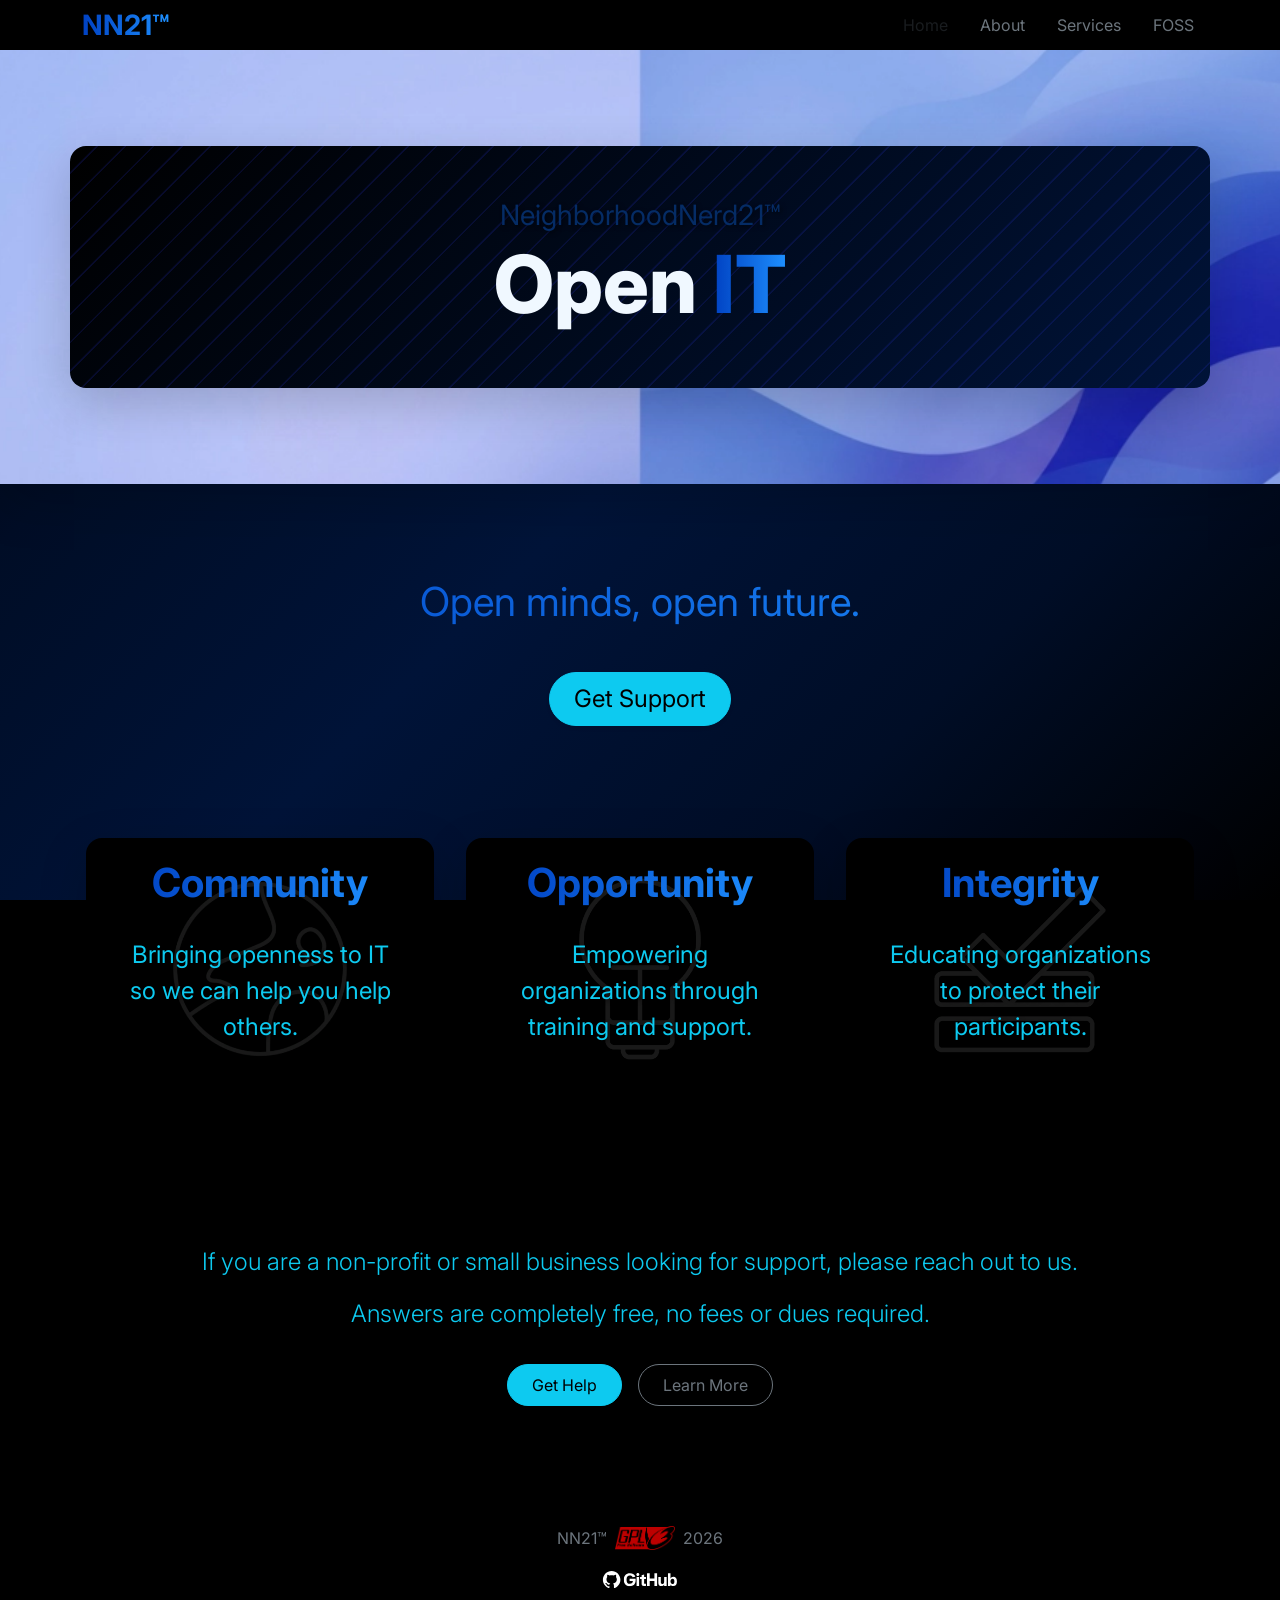
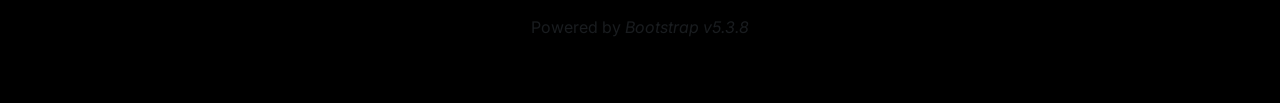
<file: index.html>
<!doctype html>
<html lang="en">
  <head>
    <meta charset="UTF-8" />
    <meta
      name="viewport"
      content="width=device-width, initial-scale=1.0, viewport-fit=cover" />
    <meta
      property="og:title"
      content="NeighborhoodNerd21" />
    <meta
      property="og:description"
      content="Your friendly neighborhood nerd resource." />
    <meta
      property="og:image"
      content="https://www.neighborhoodnerd21.com/og-img.jpg" />
    <meta
      property="og:url"
      content="https://www.neighborhoodnerd21.com" />
    <meta
      property="og:type"
      content="website" />
    <title>NeighborhoodNerd21</title>
    <link
      rel="icon"
      type="image/svg+xml"
      href="/favicon.svg" />
    <link
      href="https://cdn.jsdelivr.net/npm/bootstrap@5.3.8/dist/css/bootstrap.min.css"
      rel="stylesheet"
      integrity="sha384-sRIl4kxILFvY47J16cr9ZwB07vP4J8+LH7qKQnuqkuIAvNWLzeN8tE5YBujZqJLB"
      crossorigin="anonymous" />
    <link
      rel="preconnect"
      href="https://fonts.googleapis.com" />
    <link
      rel="preconnect"
      href="https://fonts.gstatic.com"
      crossorigin />
    <link
      href="https://fonts.googleapis.com/css2?family=Inter:ital,opsz,wght@0,14..32,100..900;1,14..32,100..900&family=Source+Code+Pro:ital,wght@0,200..900;1,200..900&family=VT323&display=swap"
      rel="stylesheet" />
    <link
      href="./styles.css"
      rel="stylesheet" />
  </head>

  <body>
    <!-- NAVIGATION BLOCK -->
    <header>
      <div class="container py-1">
        <div
          class="row row-cols-1 row-cols-md-2 d-flex flex-wrap justify-content-center justify-content-md-around align-items-center">
          <div
            class="col d-flex justify-content-center justify-content-md-start">
            <a
              href="/"
              class="d-flex align-items-center fs-3 gradient-text fw-bold text-decoration-none">
              NN21&trade;</a
            >
          </div>
          <div
            class="col d-flex justify-content-center justify-content-md-end px-0">
            <ul class="nav">
              <li class="nav-item">
                <a
                  href="#"
                  class="nav-link text-muted"
                  aria-current="page"
                  >Home</a
                >
              </li>
              <li class="nav-item">
                <a
                  href="./pages/about.html"
                  class="nav-link text-secondary"
                  >About</a
                >
              </li>
              <li class="nav-item">
                <a
                  href="./public/coming-soon.html"
                  class="nav-link text-secondary"
                  >Services</a
                >
              </li>
              <li class="nav-item">
                <a
                  href="./pages/opensource.html"
                  class="nav-link text-secondary"
                  >FOSS</a
                >
              </li>
            </ul>
          </div>
        </div>
      </div>
    </header>
    <section
      id="banner"
      class="py-4 py-md-5 px-3 shadow-lg">
      <div
        id="hero"
        class="container d-flex py-4 py-md-5 my-5 rounded-4 shadow-lg align-items-center justify-content-center">
        <div class="row row-cols-1">
          <p
            class="text-center mb-0 fs-3 text-primary-emphasis drop-shadow-text">
            NeighborhoodNerd21&trade;
          </p>
          <h1 class="text-center">
            Open <span class="gradient-text-noanimate">IT</span>
          </h1>
        </div>
      </div>
    </section>
    <main>
      <section
        id="tag"
        class="px-3 py-3 my-5">
        <p class="text-center fs-1 fs-md-1 gradient-text-noanimate py-4">
          Open minds, open future.
        </p>
        <p class="text-center fs-2">
          <a
            href="mailto:nn21@neighborhoodnerd21.com"
            class="btn btn-info rounded-pill px-4 py-2 fs-4 text-decoration-none shadow-sm mb-3"
            >Get Support</a
          >
        </p>
      </section>
      <section id="card-block">
        <!-- CARD BLOCK -->
        <div class="container justify-content-between pb-5">
          <div class="row row-cols-1 row-cols-lg-3 align-items-stretch">
            <div class="col p-3">
              <div class="card card-bounce shadow-lg rounded-4">
                <img
                  class="card-img-top img-fluid rounded-4"
                  src="./public/images/cards/card1.avif" />
                <div class="card-img-overlay d-flex align-items-center">
                  <div class="card-text text-center">
                    <a
                      href="./pages/opensource.html#community"
                      class="card-link stretched-link py-2 px-4 text-decoration-none gradient-text-noanimate fs-1 fw-bold"
                      >Community</a
                    >
                    <p
                      class="text-center px-3 py-4 fs-4 text-info drop-shadow-text">
                      Bringing openness to IT so we can help you help others.
                    </p>
                  </div>
                </div>
              </div>
            </div>
            <div class="col p-3">
              <div class="card card-bounce shadow-lg rounded-4">
                <img
                  class="card-img-top img-fluid rounded-4"
                  src="./public/images/cards/card2.avif" />
                <div class="card-img-overlay d-flex align-items-center">
                  <div class="card-text text-center">
                    <a
                      href="./pages/opensource.html#opportunity"
                      class="card-link stretched-link py-2 px-4 text-decoration-none gradient-text-noanimate fs-1 fw-bold"
                      >Opportunity</a
                    >
                    <p
                      class="text-center px-3 py-4 fs-4 text-info drop-shadow-text">
                      Empowering organizations through training and support.
                    </p>
                  </div>
                </div>
              </div>
            </div>
            <div class="col p-3">
              <div class="card card-bounce shadow-lg rounded-4">
                <img
                  class="card-img-top img-fluid rounded-4"
                  src="./public/images/cards/card3.avif" />
                <div class="card-img-overlay d-flex align-items-center">
                  <div class="card-text text-center">
                    <a
                      href="./pages/opensource.html#integrity"
                      class="card-link stretched-link py-2 px-4 text-decoration-none gradient-text-noanimate fs-1 fw-bold"
                      >Integrity</a
                    >
                    <p
                      class="text-center px-3 py-4 fs-4 text-info drop-shadow-text">
                      Educating organizations to protect their participants.
                    </p>
                  </div>
                </div>
              </div>
            </div>
          </div>
        </div>
      </section>

      <!-- MORE INFO -->
      <section class="py-3">
        <div class="container">
          <div class="p-5 text-center rounded-4 text-wrap">
            <div class="px-md-5 py-3">
              <p class="fs-4 fw-light text-info">
                If you are a non-profit or small business looking for support,
                please reach out to us.
              </p>
              <p class="fs-4 fw-light text-info">
                Answers are completely free, no fees or dues required.
              </p>
            </div>
            <div class="d-inline-flex gap-3">
              <a
                href="mailto:nn21@neighborhoodnerd21.com"
                class="d-inline-flex align-items-center btn btn-info btn-lg px-md-4 rounded-pill fs-6">
                Get Help
              </a>
              <a
                href="./pages/opensource.html"
                class="btn btn-outline-secondary btn-lg px-md-4 rounded-pill fs-6">
                Learn More
              </a>
            </div>
          </div>
        </div>
      </section>
    </main>
    <!-- FOOTER BLOCK -->
    <footer class="d-flex flex-column align-items-center px-4 py-5">
      <div class="px-4 py-2 d-flex gap-2">
        <span class="fs-6 text-secondary">NN21&trade;</span>
        <a
          href="https://creativecommons.org/licenses/by-sa/4.0/"
          class="d-inline-flex align-items-center text-decoration-none">
          <img
            src="./public/images/icons/gplv3-127x51.png"
            width="60"
            height="auto"
            alt="GPLv3" />
        </a>
        <span class="fs-6 text-secondary">2026</span>
      </div>
      <div class="source-link m-2">
        <a href="https://github.com/neighborhoodnerd21/www">
          <img
            src="./public/images/icons/GitHub_Lockup_White_Clearspace.svg"
            width="80"
            height="auto"
            alt="GitHub" />
        </a>
      </div>
      <div class="py-3">
        <p class="text-center mb-0 text-muted">
          Powered by <cite>Bootstrap v5.3.8</cite>
        </p>
      </div>
    </footer>
    <script
      src="https://cdn.jsdelivr.net/npm/bootstrap@5.3.8/dist/js/bootstrap.bundle.min.js"
      integrity="sha384-FKyoEForCGlyvwx9Hj09JcYn3nv7wiPVlz7YYwJrWVcXK/BmnVDxM+D2scQbITxI"
      crossorigin="anonymous"></script>
  </body>
</html>
</file>
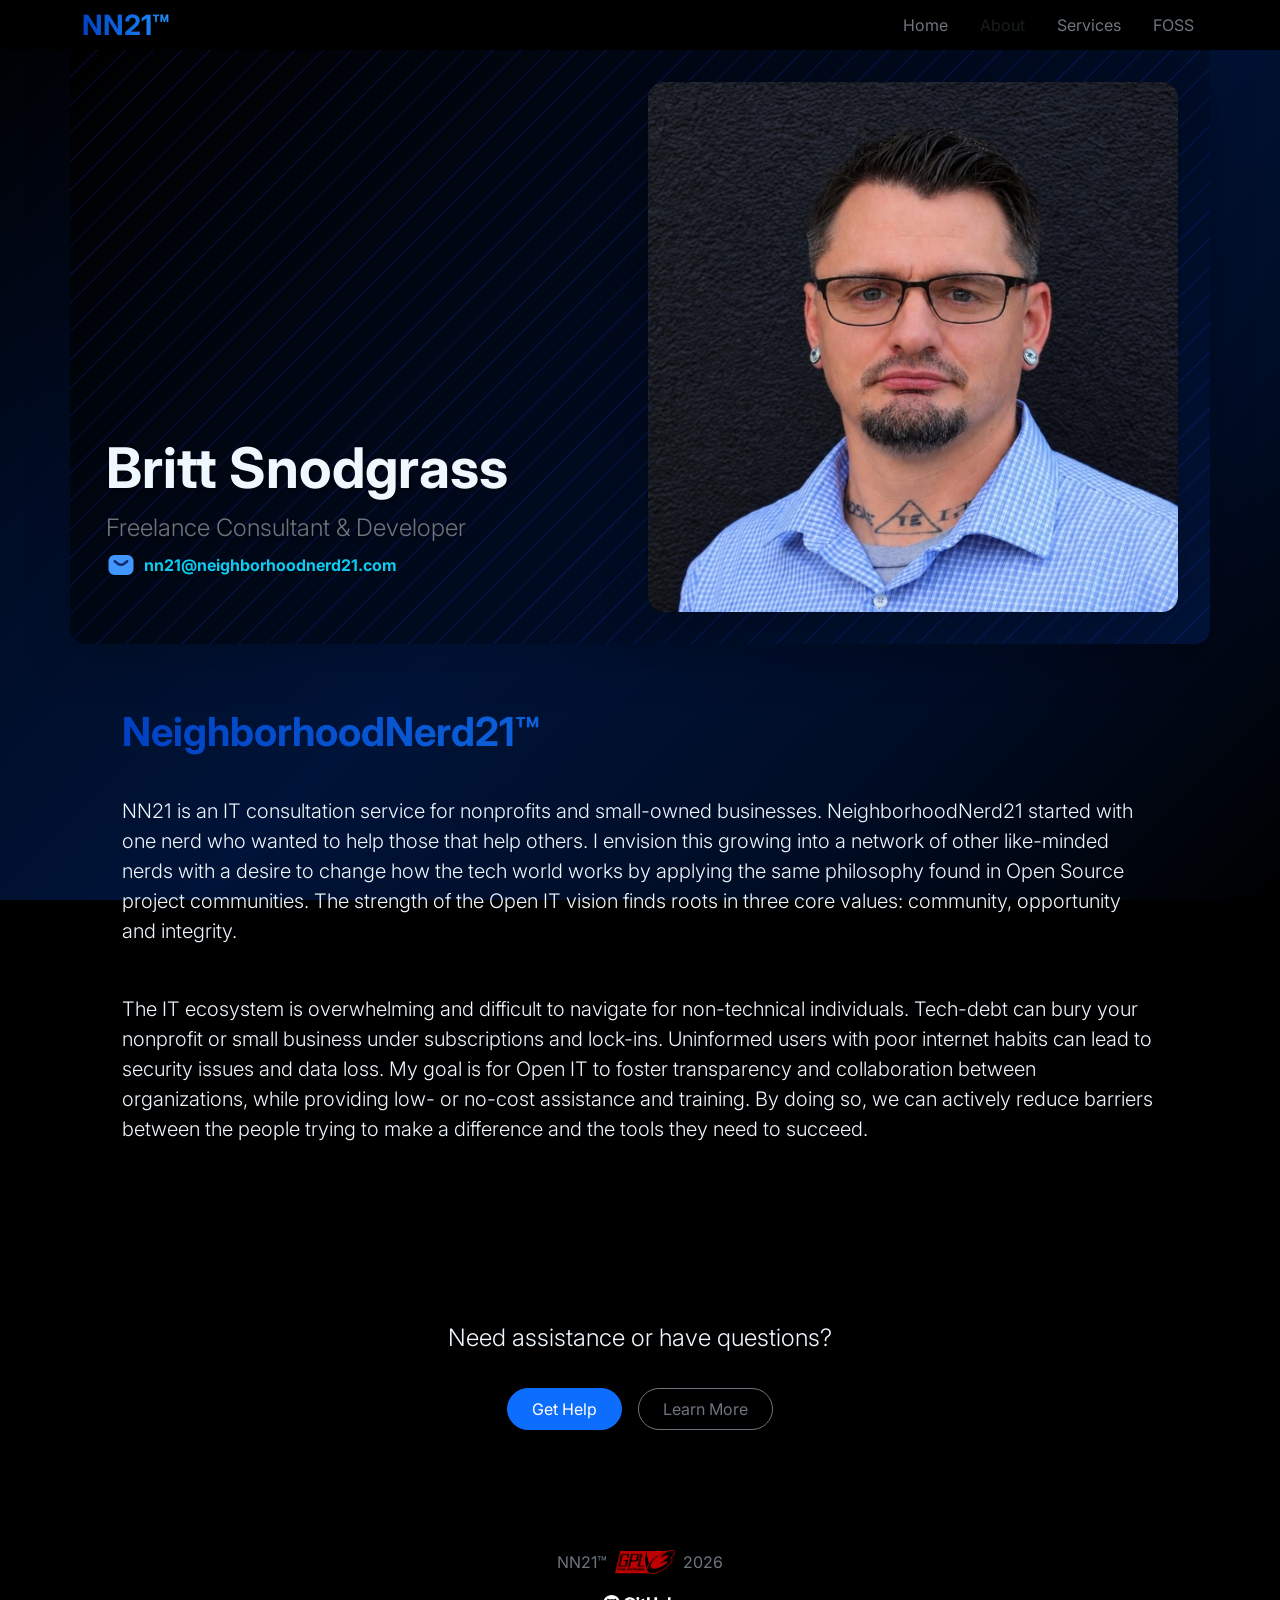
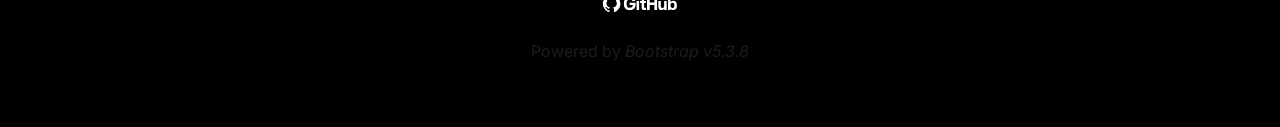
<file: pages/about.html>
<!doctype html>
<html lang="en">
  <head>
    <meta charset="utf-8" />
    <meta
      name="viewport"
      content="width=device-width, initial-scale=1, viewport-fit=cover" />
    <link
      rel="icon"
      type="image/svg+xml"
      href="../favicon.svg" />
    <title>About NN21</title>
    <link
      href="https://cdn.jsdelivr.net/npm/bootstrap@5.3.8/dist/css/bootstrap.min.css"
      rel="stylesheet"
      integrity="sha384-sRIl4kxILFvY47J16cr9ZwB07vP4J8+LH7qKQnuqkuIAvNWLzeN8tE5YBujZqJLB"
      crossorigin="anonymous" />
    <link
      rel="preconnect"
      href="https://fonts.googleapis.com" />
    <link
      rel="preconnect"
      href="https://fonts.gstatic.com"
      crossorigin />
    <link
      href="https://fonts.googleapis.com/css2?family=Inter:ital,opsz,wght@0,14..32,100..900;1,14..32,100..900&family=Source+Code+Pro:ital,wght@0,200..900;1,200..900&family=VT323&display=swap"
      rel="stylesheet" />
    <link
      rel="stylesheet"
      href="../styles.css" />
  </head>

  <body>
    <!-- NAVIGATION BLOCK -->
    <header>
      <div class="container py-1">
        <div
          class="row row-cols-1 row-cols-md-2 d-flex flex-wrap justify-content-center justify-content-md-between align-items-center">
          <div
            class="col d-flex justify-content-center justify-content-md-start">
            <a
              href="../index.html"
              class="d-flex align-items-center fs-3 gradient-text fw-bold text-decoration-none">
              NN21&trade;</a
            >
          </div>
          <div
            class="col d-flex justify-content-center justify-content-md-end px-0">
            <ul class="nav">
              <li class="nav-item">
                <a
                  href="../index.html"
                  class="nav-link text-secondary"
                  aria-current="page"
                  >Home</a
                >
              </li>
              <li class="nav-item">
                <a
                  href="#"
                  class="nav-link text-muted"
                  >About</a
                >
              </li>
              <li class="nav-item">
                <a
                  href="../public/coming-soon.html"
                  class="nav-link text-secondary"
                  >Services</a
                >
              </li>
              <li class="nav-item">
                <a
                  href="./opensource.html"
                  class="nav-link text-secondary"
                  >FOSS</a
                >
              </li>
            </ul>
          </div>
        </div>
      </div>
    </header>
    <main class="mx-3">
      <div
        id="profile"
        class="container mb-3 mb-md-5 shadow-lg rounded-bottom-4">
        <div
          class="row row-cols-1 row-cols-lg-2 flex-row-reverse align-items-center align-items-md-end px-4 py-4">
          <div class="col text-center text-lg-end p-lg-2 py-3">
            <img
              src="../public/images/profiles/nn21-profile-600w.avif"
              srcset="
                ../public/images/profiles/nn21-profile-300w.avif 300w,
                ../public/images/profiles/nn21-profile-600w.avif 600w,
                ../public/images/profiles/nn21-profile-900w.avif 900w
              "
              sizes="(max-width: 575.98px) 100vw,
                            (max-width: 767.98px) 540px,
                            (max-width: 991.98px) 720px,
                            (max-width: 1199.98px) 480px,
                            (max-width: 1399.98px) 570px,
                            660px"
              width="600"
              height="600"
              class="profile-img img-fluid rounded-4 shadow-lg" />
          </div>
          <div class="col text-center text-lg-start py-2">
            <p class="display-4 fw-bold mb-2 drop-shadow-text">
              Britt Snodgrass
            </p>
            <p class="fs-4 fw-light mb-1 text-secondary drop-shadow-text">
              Freelance Consultant & Developer
            </p>
            <address>
              <p class="fs-6 fw-bold d-inline-flex align-items-center">
                <img
                  src="../public/images/icons/mail.svg"
                  width="30"
                  height="30"
                  class="me-2 hide-sm shadow-sm" />
                <a
                  href="mailto:neighborhoodnerd21@protonmail.com"
                  class="text-decoration-none text-info drop-shadow-text"
                  >nn21@neighborhoodnerd21.com</a
                >
              </p>
            </address>
          </div>
        </div>
      </div>
      <div class="container d-flex px-4 px-md-3 my-5">
        <div class="row row-cols-1 px-md-4">
          <div class="col px-md-4 py-3">
            <h1
              class="display-6 display-md-4 fw-bold mb-4 gradient-text-noanimate">
              NeighborhoodNerd21&trade;
            </h1>

            <p class="fs-5 fs-md-4 fw-light py-3">
              NN21 is an IT consultation service for nonprofits and small-owned
              businesses. NeighborhoodNerd21 started with one nerd who wanted to
              help those that help others. I envision this growing into a
              network of other like-minded nerds with a desire to change how the
              tech world works by applying the same philosophy found in Open
              Source project communities. The strength of the Open IT vision
              finds roots in three core values: community, opportunity and
              integrity.
            </p>
            <p class="fs-5 fs-md-4 fw-light py-3">
              The IT ecosystem is overwhelming and difficult to navigate for
              non-technical individuals. Tech-debt can bury your nonprofit or
              small business under subscriptions and lock-ins. Uninformed users
              with poor internet habits can lead to security issues and data
              loss. My goal is for Open IT to foster transparency and
              collaboration between organizations, while providing low- or
              no-cost assistance and training. By doing so, we can actively
              reduce barriers between the people trying to make a difference and
              the tools they need to succeed.
            </p>
          </div>
        </div>
      </div>

      <section class="py-3 px-md-5">
        <div class="container">
          <div
            class="p-5 mx-md-4 text-center rounded-4 text-bg-black text-wrap">
            <div class="px-md-5 py-3">
              <p class="fs-4 fw-light">Need assistance or have questions?</p>
            </div>
            <div class="d-inline-flex gap-3">
              <a
                href="mailto:nn21@neighborhoodnerd21.com"
                class="d-inline-flex align-items-center btn btn-primary btn-lg px-md-4 rounded-pill fs-6">
                Get Help
              </a>
              <a
                href="./opensource.html"
                class="btn btn-outline-secondary btn-lg px-md-4 rounded-pill fs-6">
                Learn More
              </a>
            </div>
          </div>
        </div>
      </section>
    </main>
    <!-- FOOTER BLOCK -->
    <footer class="d-flex flex-column align-items-center px-4 py-5">
      <div class="px-4 py-2 d-flex gap-2">
        <span class="fs-6 text-secondary">NN21&trade;</span>
        <a
          href="https://creativecommons.org/licenses/by-sa/4.0/"
          class="d-inline-flex align-items-center text-decoration-none">
          <img
            src="../public/images/icons/gplv3-127x51.png"
            width="60"
            height="auto"
            alt="GPLv3" />
        </a>
        <span class="fs-6 text-secondary">2026</span>
      </div>
      <div class="source-link m-2">
        <a href="https://github.com/neighborhoodnerd21/www">
          <img
            src="../public/images/icons/GitHub_Lockup_White_Clearspace.svg"
            width="80"
            height="auto"
            alt="GitHub" />
        </a>
      </div>
      <div class="py-3">
        <p class="text-center mb-0 text-muted">
          Powered by <cite>Bootstrap v5.3.8</cite>
        </p>
      </div>
    </footer>
    <script
      src="https://cdn.jsdelivr.net/npm/bootstrap@5.3.8/dist/js/bootstrap.bundle.min.js"
      integrity="sha384-FKyoEForCGlyvwx9Hj09JcYn3nv7wiPVlz7YYwJrWVcXK/BmnVDxM+D2scQbITxI"
      crossorigin="anonymous"></script>
  </body>
</html>
</file>
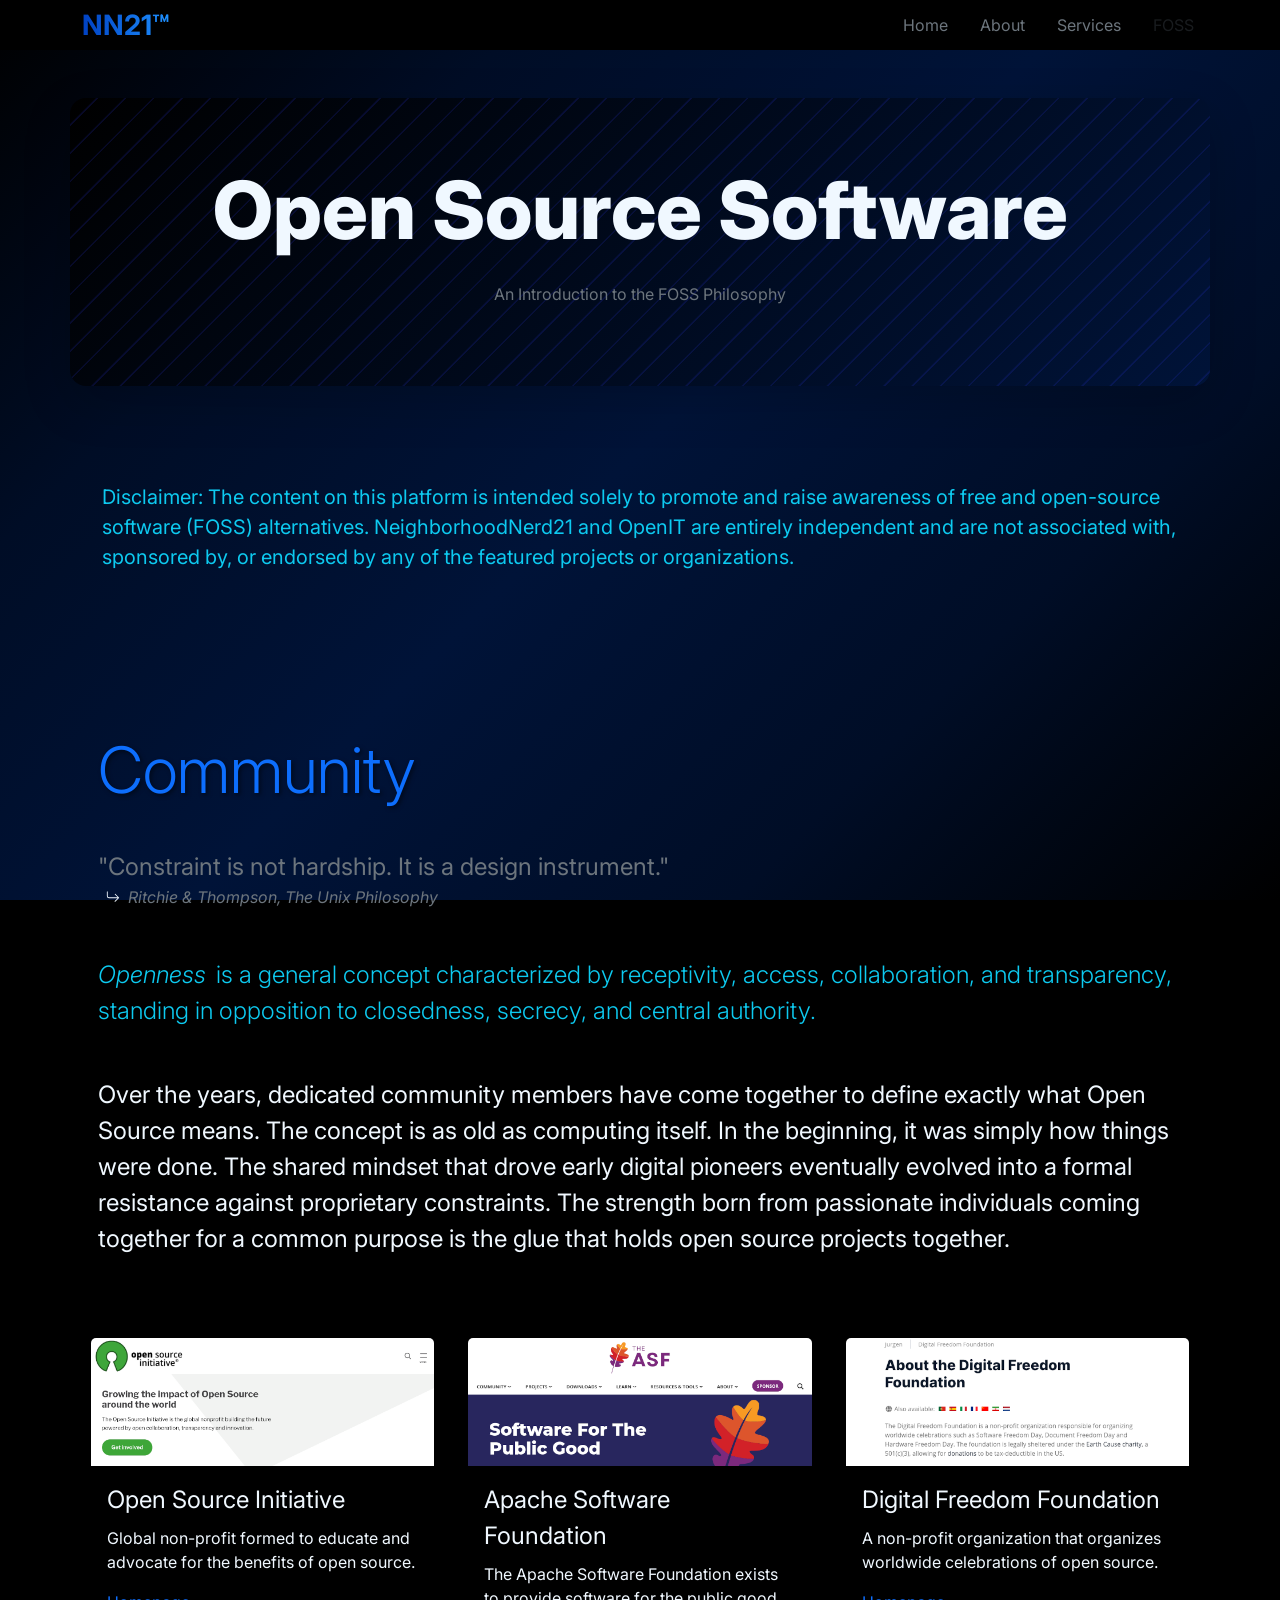
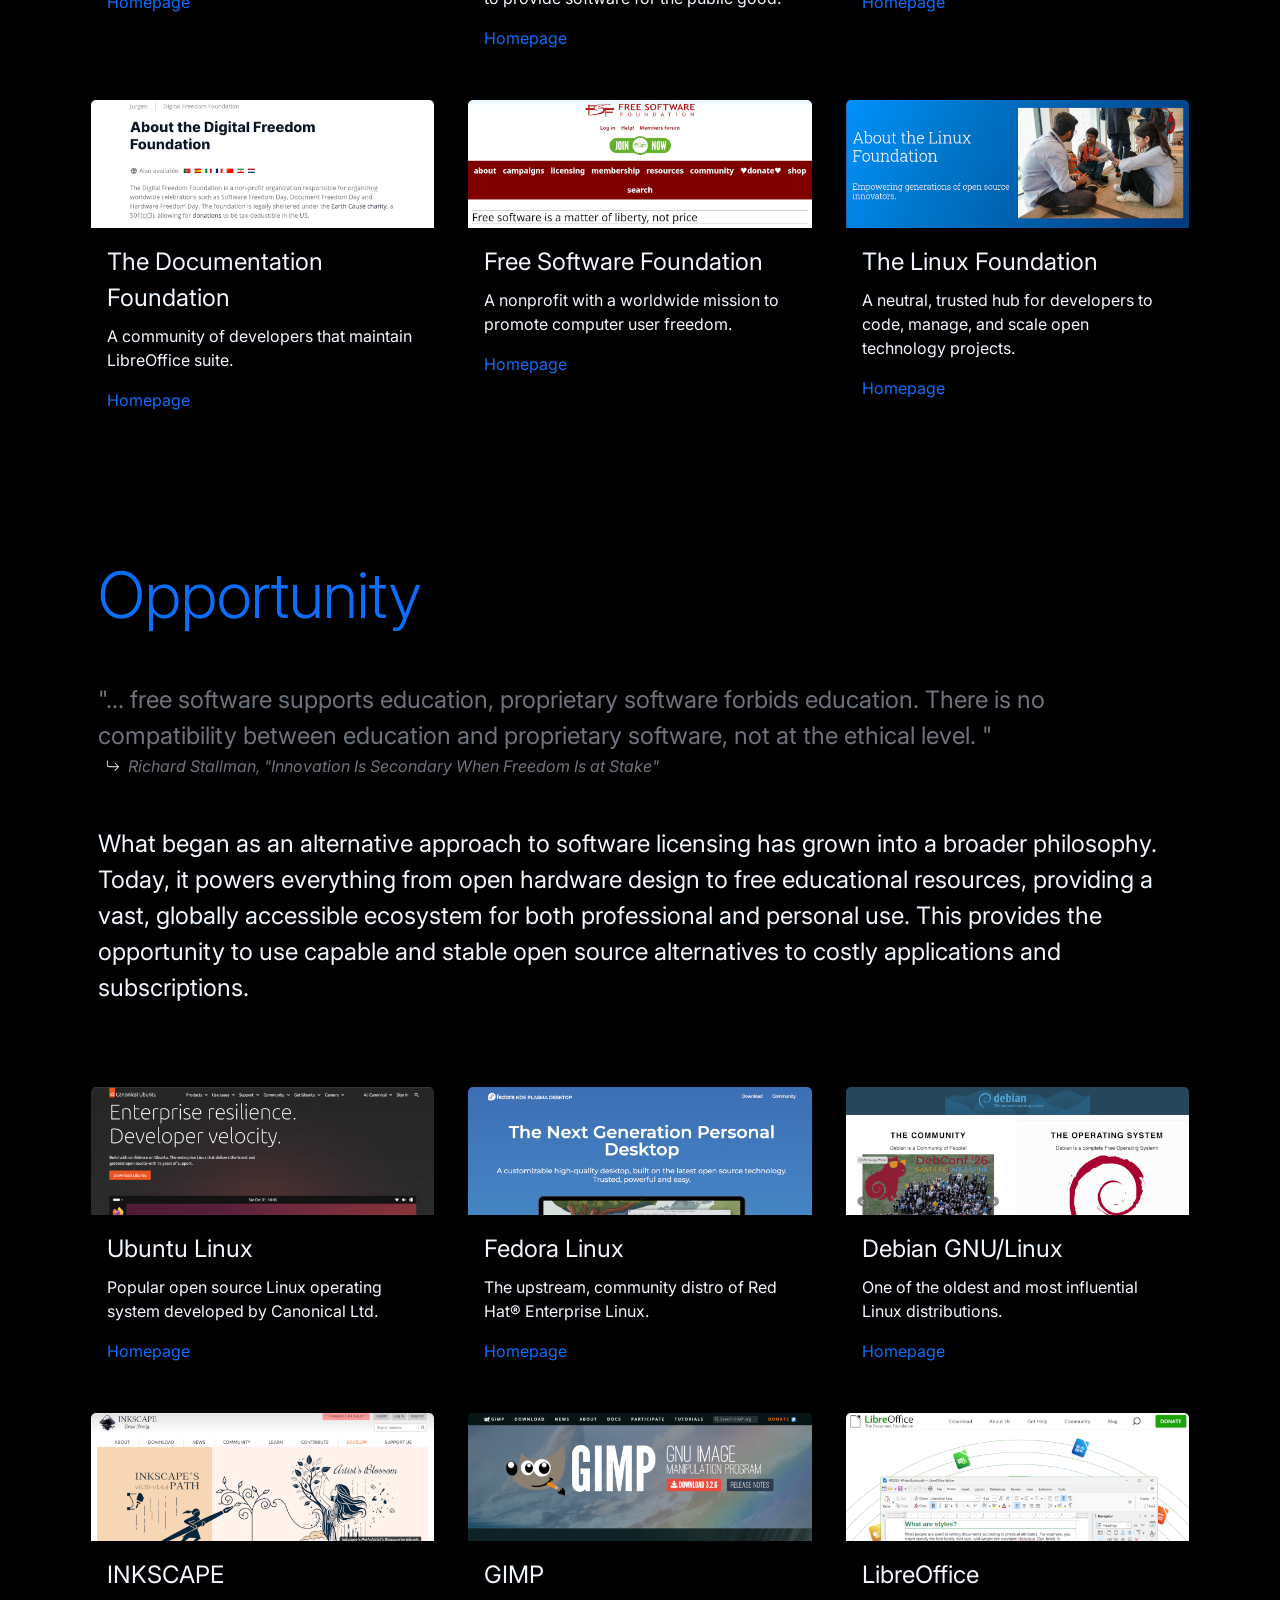
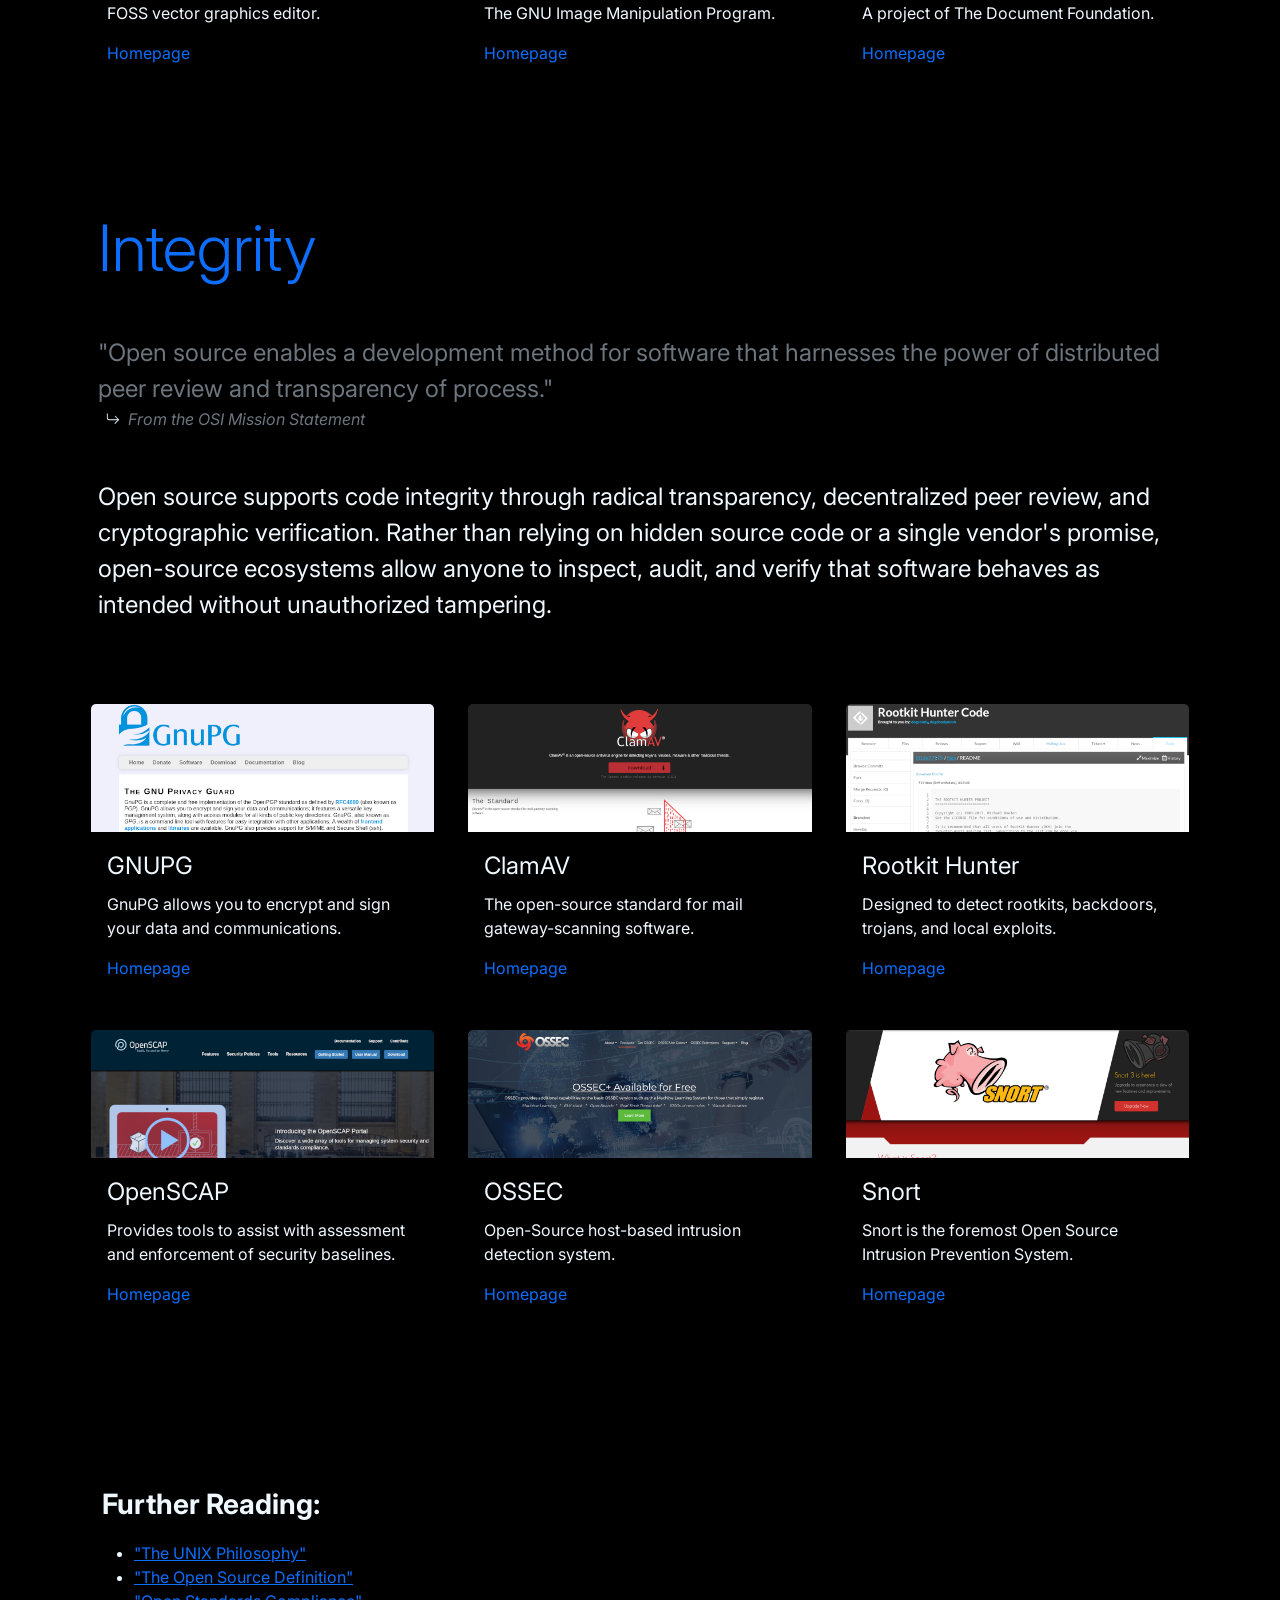
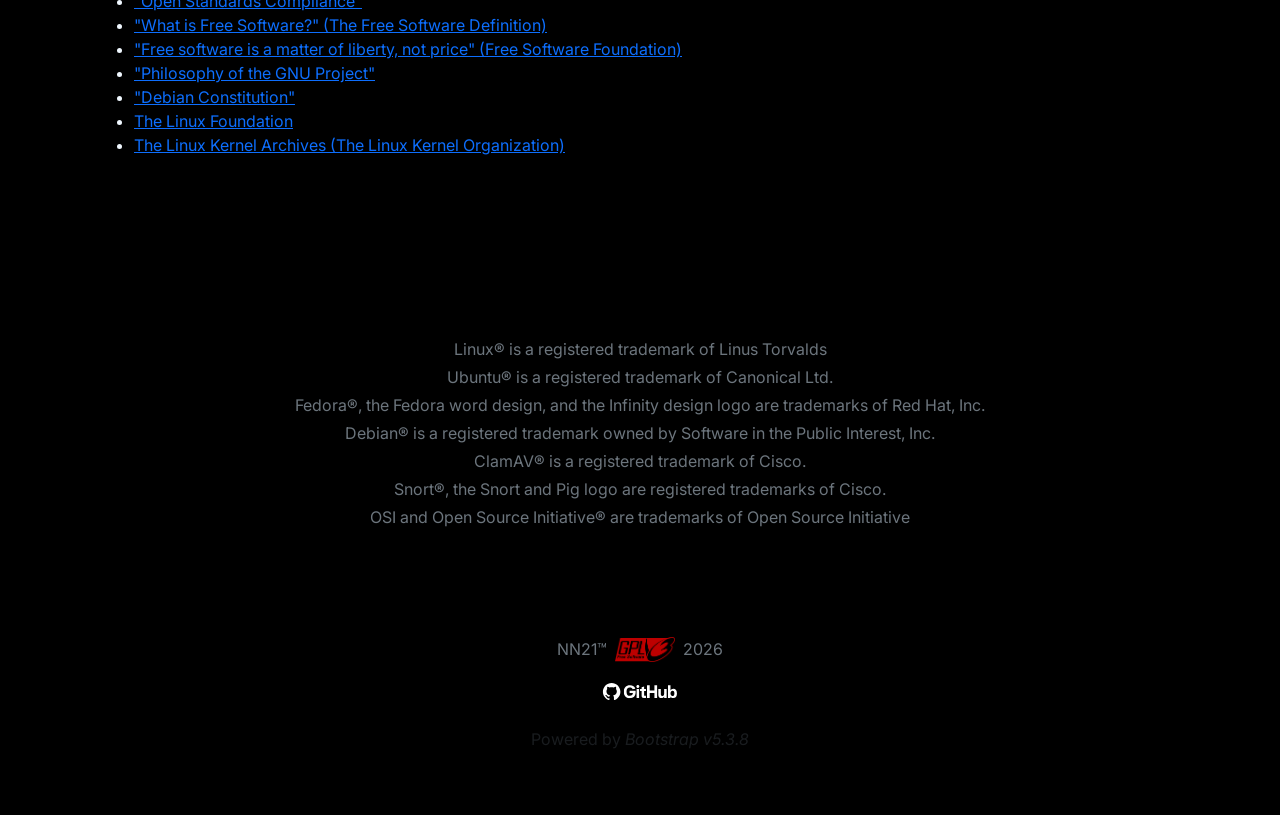
<file: pages/opensource.html>
<!doctype html>
<html lang="en">
  <head>
    <meta charset="utf-8" />
    <meta
      name="viewport"
      content="width=device-width, initial-scale=1, viewport-fit=cover" />
    <title>About FOSS</title>
    <link
      rel="icon"
      type="image/svg+xml"
      href="../favicon.svg" />
    <link
      href="https://cdn.jsdelivr.net/npm/bootstrap@5.3.8/dist/css/bootstrap.min.css"
      rel="stylesheet"
      integrity="sha384-sRIl4kxILFvY47J16cr9ZwB07vP4J8+LH7qKQnuqkuIAvNWLzeN8tE5YBujZqJLB"
      crossorigin="anonymous" />
    <link
      rel="preconnect"
      href="https://fonts.googleapis.com" />
    <link
      rel="preconnect"
      href="https://fonts.gstatic.com"
      crossorigin />
    <link
      href="https://fonts.googleapis.com/css2?family=Inter:ital,opsz,wght@0,14..32,100..900;1,14..32,100..900&family=Source+Code+Pro:ital,wght@0,200..900;1,200..900&family=VT323&display=swap"
      rel="stylesheet" />
    <link
      rel="stylesheet"
      href="../styles.css" />
  </head>

  <body>
    <!-- NAVIGATION BLOCK -->
    <header>
      <div class="container py-1">
        <div
          class="row row-cols-1 row-cols-md-2 d-flex flex-wrap justify-content-center justify-content-md-around align-items-center">
          <div
            class="col d-flex justify-content-center justify-content-md-start">
            <a
              href="../index.html"
              class="d-flex align-items-center fs-3 gradient-text fw-bold text-decoration-none">
              NN21&trade;</a
            >
          </div>
          <div
            class="col d-flex justify-content-center justify-content-md-end px-0">
            <ul class="nav">
              <li class="nav-item">
                <a
                  href="../index.html"
                  class="nav-link text-secondary"
                  aria-current="page"
                  >Home</a
                >
              </li>
              <li class="nav-item">
                <a
                  href="./about.html"
                  class="nav-link text-secondary"
                  >About</a
                >
              </li>
              <li class="nav-item">
                <a
                  href="../public/coming-soon.html"
                  class="nav-link text-secondary"
                  >Services</a
                >
              </li>
              <li class="nav-item">
                <a
                  href="./opensource.html"
                  class="nav-link text-muted"
                  >FOSS</a
                >
              </li>
            </ul>
          </div>
        </div>
      </div>
    </header>
    <main class="mx-2 mx-md-3">
      <div
        id="foss-hero"
        class="container d-flex my-3 my-md-5 py-3 py-md-5 px-5 shadow-lg rounded-4 align-items-center align-items-lg-end">
        <div class="col-12 text-center py-3">
          <h1 class="mb-4">Open Source Software</h1>
          <p class="subheading px-3 text-secondary">
            An Introduction to the FOSS Philosophy
          </p>
        </div>
      </div>
      <!-- INTRO BLOCK -->
      <section
        id="lead"
        class="py-3">
        <div class="container">
          <div class="row px-3 py-3">
            <p class="fs-5 text-info px-3 py-3 text-wrap">
              Disclaimer: The content on this platform is intended solely to
              promote and raise awareness of free and open-source software
              (FOSS) alternatives. NeighborhoodNerd21 and OpenIT are entirely
              independent and are not associated with, sponsored by, or endorsed
              by any of the featured projects or organizations.
            </p>
          </div>
        </div>
      </section>
      <!-- COMMUNITY CARD BLOCK -->
      <section
        id="community"
        class="my-3 py-3">
        <div class="container my-5">
          <h2 class="display-3 px-3 py-3 text-primary drop-shadow-text">
            Community
          </h2>
          <blockquote
            class="px-3 py-3"
            cite="https://www.unixphilosophy.com/">
            <p class="fs-4 text-secondary mb-0">
              "Constraint is not hardship. It is a design instrument."
            </p>
            <div class="d-flex align-items-center ps-2">
              <svg
                xmlns="http://www.w3.org/2000/svg"
                width="14"
                height="14"
                fill="currentColor"
                class="bi bi-arrow-return-right d-none d-md-inline-flex"
                viewBox="0 0 16 16">
                <path
                  fill-rule="evenodd"
                  d="M1.5 1.5A.5.5 0 0 0 1 2v4.8a2.5 2.5 0 0 0 2.5 2.5h9.793l-3.347 3.346a.5.5 0 0 0 .708.708l4.2-4.2a.5.5 0 0 0 0-.708l-4-4a.5.5 0 0 0-.708.708L13.293 8.3H3.5A1.5 1.5 0 0 1 2 6.8V2a.5.5 0 0 0-.5-.5" />
              </svg>
              <cite class="text-secondary px-md-2"
                >Ritchie &amp; Thompson, The Unix Philosophy</cite
              >
            </div>
          </blockquote>
          <p class="fs-4 px-3 py-3 text-wrap text-info fw-light">
            <span id="op">
              <dfn
                aria-describedby="op"
                class="pe-1"
                >Openness</dfn
              >
              is a general concept characterized by receptivity, access,
              collaboration, and transparency, standing in opposition to
              closedness, secrecy, and central authority.
            </span>
          </p>
          <p class="fs-4 px-3 py-3 text-wrap">
            Over the years, dedicated community members have come together to
            define exactly what Open Source means. The concept is as old as
            computing itself. In the beginning, it was simply how things were
            done. The shared mindset that drove early digital pioneers
            eventually evolved into a formal resistance against proprietary
            constraints. The strength born from passionate individuals coming
            together for a common purpose is the glue that holds open source
            projects together.
          </p>
        </div>
        <div class="container px-2 px-md-3">
          <div class="row row-cols-1 row-cols-lg-3 align-items-stretch">
            <!-- OSI CARD -->
            <div class="col p-3">
              <div class="card card-bounce shadow-sm">
                <img
                  src="../public/images/cards/osi.png"
                  alt=""
                  class="card-img-top" />
                <div class="card-body">
                  <p class="fs-4 card-title">Open Source Initiative</p>
                  <p class="card-text">
                    Global non-profit formed to educate and advocate for the
                    benefits of open source.
                  </p>
                  <a
                    href="https://opensource.org/"
                    target="_blank"
                    class="card-link stretched-link text-decoration-none"
                    >Homepage</a
                  >
                </div>
              </div>
            </div>
            <!-- ASF CARD -->
            <div class="col p-3">
              <div class="card card-bounce shadow-sm">
                <img
                  src="../public/images/cards/asf.png"
                  alt=""
                  class="card-img-top" />
                <div class="card-body">
                  <p class="fs-4 card-title">Apache Software Foundation</p>
                  <p class="card-text">
                    The Apache Software Foundation exists to provide software
                    for the public good.
                  </p>
                  <a
                    href="https://www.apache.org/foundation/"
                    target="_blank"
                    class="card-link stretched-link text-decoration-none"
                    >Homepage</a
                  >
                </div>
              </div>
            </div>
            <!-- DIGITAL FREEDOM FOUNDATION CARD -->
            <div class="col p-3">
              <div class="card card-bounce shadow-sm">
                <img
                  src="../public/images/cards/dff.png"
                  alt=""
                  class="card-img-top" />
                <div class="card-body">
                  <p class="fs-4 card-title">Digital Freedom Foundation</p>
                  <p class="card-text">
                    A non-profit organization that organizes worldwide
                    celebrations of open source.
                  </p>
                  <a
                    href="https://digitalfreedoms.org/"
                    target="_blank"
                    class="card-link stretched-link text-decoration-none"
                    >Homepage</a
                  >
                </div>
              </div>
            </div>
            <!-- DOCUMENT FOUNDATION CARD -->
            <div class="col p-3">
              <div class="card card-bounce shadow-sm">
                <img
                  src="../public/images/cards/dff.png"
                  alt=""
                  class="card-img-top" />
                <div class="card-body">
                  <p class="fs-4 card-title">The Documentation Foundation</p>
                  <p class="card-text">
                    A community of developers that maintain LibreOffice suite.
                  </p>
                  <a
                    href="https://www.documentfoundation.org/"
                    target="_blank"
                    class="card-link stretched-link text-decoration-none"
                    >Homepage</a
                  >
                </div>
              </div>
            </div>
            <!-- FSF CARD -->
            <div class="col p-3">
              <div class="card card-bounce shadow-sm">
                <img
                  src="../public/images/cards/fsf.png"
                  alt=""
                  class="card-img-top" />
                <div class="card-body">
                  <p class="fs-4 card-title">Free Software Foundation</p>
                  <p class="card-text">
                    A nonprofit with a worldwide mission to promote computer
                    user freedom.
                  </p>
                  <a
                    href="https://www.fsf.org/"
                    target="_blank"
                    class="card-link stretched-link text-decoration-none"
                    >Homepage</a
                  >
                </div>
              </div>
            </div>
            <!-- LINUX FOUNDATION CARD -->
            <div class="col p-3">
              <div class="card card-bounce shadow-sm">
                <img
                  src="../public/images/cards/linuxfoundation.png"
                  alt=""
                  class="card-img-top" />
                <div class="card-body">
                  <p class="fs-4 card-title">The Linux Foundation</p>
                  <p class="card-text">
                    A neutral, trusted hub for developers to code, manage, and
                    scale open technology projects.
                  </p>
                  <a
                    href="https://www.linuxfoundation.org/"
                    target="_blank"
                    class="card-link stretched-link text-decoration-none"
                    >Homepage</a
                  >
                </div>
              </div>
            </div>
          </div>
        </div>
      </section>
      <!-- OPPORTUNITY CARD BLOCK -->
      <section
        id="opportunity"
        class="my-3 py-3">
        <div class="container my-5">
          <h2 class="display-3 px-3 pt-3 pb-4 text-primary drop-shadow-text">
            Opportunity
          </h2>
          <blockquote
            class="px-3 py-3"
            cite="https://www.unixphilosophy.com/">
            <p class="fs-4 text-secondary mb-0">
              "... free software supports education, proprietary software
              forbids education. There is no compatibility between education and
              proprietary software, not at the ethical level. "
            </p>
            <div class="d-flex align-items-center ps-2">
              <svg
                xmlns="http://www.w3.org/2000/svg"
                width="14"
                height="14"
                fill="currentColor"
                class="bi bi-arrow-return-right d-none d-md-inline-flex"
                viewBox="0 0 16 16">
                <path
                  fill-rule="evenodd"
                  d="M1.5 1.5A.5.5 0 0 0 1 2v4.8a2.5 2.5 0 0 0 2.5 2.5h9.793l-3.347 3.346a.5.5 0 0 0 .708.708l4.2-4.2a.5.5 0 0 0 0-.708l-4-4a.5.5 0 0 0-.708.708L13.293 8.3H3.5A1.5 1.5 0 0 1 2 6.8V2a.5.5 0 0 0-.5-.5" />
              </svg>
              <cite class="text-secondary px-md-2"
                >Richard Stallman, "Innovation Is Secondary When Freedom Is at
                Stake"</cite
              >
            </div>
          </blockquote>
          <p class="fs-4 px-3 py-3 text-wrap">
            What began as an alternative approach to software licensing has
            grown into a broader philosophy. Today, it powers everything from
            open hardware design to free educational resources, providing a
            vast, globally accessible ecosystem for both professional and
            personal use. This provides the opportunity to use capable and
            stable open source alternatives to costly applications and
            subscriptions.
          </p>
        </div>
        <div class="container px-2 px-md-3">
          <div class="row row-cols-1 row-cols-lg-3 align-items-stretch">
            <!-- UBUNTU CARD -->
            <div class="col p-3">
              <div class="card card-bounce shadow-sm">
                <img
                  src="../public/images/cards/ubuntu.png"
                  alt=""
                  class="card-img-top" />
                <div class="card-body">
                  <p class="fs-4 card-title">Ubuntu Linux</p>
                  <p class="card-text">
                    Popular open source Linux operating system developed by
                    Canonical Ltd.
                  </p>
                  <a
                    href="https://ubuntu.com/"
                    target="_blank"
                    class="card-link stretched-link text-decoration-none"
                    >Homepage</a
                  >
                </div>
              </div>
            </div>
            <!-- FEDORA CARD -->
            <div class="col p-3">
              <div class="card card-bounce shadow-sm">
                <img
                  src="../public/images/cards/fedora.png"
                  alt=""
                  class="card-img-top" />
                <div class="card-body">
                  <p class="fs-4 card-title">Fedora Linux</p>
                  <p class="card-text">
                    The upstream, community distro of Red Hat® Enterprise Linux.
                  </p>
                  <a
                    href="https://fedoraproject.org/kde/"
                    target="_blank"
                    class="card-link stretched-link text-decoration-none"
                    >Homepage</a
                  >
                </div>
              </div>
            </div>
            <!-- DEBIAN CARD -->
            <div class="col p-3">
              <div class="card card-bounce shadow-sm">
                <img
                  src="../public/images/cards/debian.png"
                  alt=""
                  class="card-img-top" />
                <div class="card-body">
                  <p class="fs-4 card-title">Debian GNU&sol;Linux</p>
                  <p class="card-text">
                    One of the oldest and most influential Linux distributions.
                  </p>
                  <a
                    href="https://www.debian.org/"
                    target="_blank"
                    class="card-link stretched-link text-decoration-none"
                    >Homepage</a
                  >
                </div>
              </div>
            </div>
            <!-- INKSCAPE CARD -->
            <div class="col p-3">
              <div class="card card-bounce shadow-sm">
                <img
                  src="../public/images/cards/inkscape.png"
                  alt=""
                  class="card-img-top" />
                <div class="card-body">
                  <p class="fs-4 card-title">INKSCAPE</p>
                  <p class="card-text">FOSS vector graphics editor.</p>
                  <a
                    href="https://inkscape.org/"
                    target="_blank"
                    class="card-link stretched-link text-decoration-none"
                    >Homepage</a
                  >
                </div>
              </div>
            </div>
            <!-- GIMP CARD -->
            <div class="col p-3">
              <div class="card card-bounce shadow-sm">
                <img
                  src="../public/images/cards/gimp.png"
                  alt=""
                  class="card-img-top" />
                <div class="card-body">
                  <p class="fs-4 card-title">GIMP</p>
                  <p class="card-text">The GNU Image Manipulation Program.</p>
                  <a
                    href="https://www.gimp.org/"
                    target="_blank"
                    class="card-link stretched-link text-decoration-none"
                    >Homepage</a
                  >
                </div>
              </div>
            </div>
            <!-- LIBREOFFICE CARD -->
            <div class="col p-3">
              <div class="card card-bounce shadow-sm">
                <img
                  src="../public/images/cards/libreoffice.png"
                  alt=""
                  class="card-img-top" />
                <div class="card-body">
                  <p class="fs-4 card-title">LibreOffice</p>
                  <p class="card-text">A project of The Document Foundation.</p>
                  <a
                    href="https://www.libreoffice.org/"
                    target="_blank"
                    class="card-link stretched-link text-decoration-none"
                    >Homepage</a
                  >
                </div>
              </div>
            </div>
          </div>
        </div>
      </section>
      <!-- INTEGRITY CARD BLOCK -->
      <section
        id="integrity"
        class="my-3 py-3">
        <div class="container my-5">
          <h2 class="display-3 px-3 pt-3 pb-4 text-primary drop-shadow-text">
            Integrity
          </h2>
          <blockquote
            class="px-3 py-3"
            cite="https://www.unixphilosophy.com/">
            <p class="fs-4 text-secondary mb-0">
              "Open source enables a development method for software that
              harnesses the power of distributed peer review and transparency of
              process."
            </p>
            <div class="d-flex align-items-center ps-2">
              <svg
                xmlns="http://www.w3.org/2000/svg"
                width="14"
                height="14"
                fill="currentColor"
                class="bi bi-arrow-return-right d-none d-md-inline-flex"
                viewBox="0 0 16 16">
                <path
                  fill-rule="evenodd"
                  d="M1.5 1.5A.5.5 0 0 0 1 2v4.8a2.5 2.5 0 0 0 2.5 2.5h9.793l-3.347 3.346a.5.5 0 0 0 .708.708l4.2-4.2a.5.5 0 0 0 0-.708l-4-4a.5.5 0 0 0-.708.708L13.293 8.3H3.5A1.5 1.5 0 0 1 2 6.8V2a.5.5 0 0 0-.5-.5" />
              </svg>
              <cite class="text-secondary px-md-2"
                >From the OSI Mission Statement</cite
              >
            </div>
          </blockquote>
          <p class="fs-4 px-3 py-3 text-wrap">
            Open source supports code integrity through radical transparency,
            decentralized peer review, and cryptographic verification. Rather
            than relying on hidden source code or a single vendor's promise,
            open-source ecosystems allow anyone to inspect, audit, and verify
            that software behaves as intended without unauthorized tampering.
          </p>
        </div>
        <div class="container px-2 px-md-3">
          <div class="row row-cols-1 row-cols-lg-3 align-items-stretch">
            <!-- GNUPG CARD -->
            <div class="col p-3">
              <div class="card card-bounce shadow-sm">
                <img
                  src="../public/images/cards/gnupg.png"
                  alt=""
                  class="card-img-top" />
                <div class="card-body">
                  <p class="fs-4 card-title">GNUPG</p>
                  <p class="card-text">
                    GnuPG allows you to encrypt and sign your data and
                    communications.
                  </p>
                  <a
                    href="https://www.gnupg.org/"
                    target="_blank"
                    class="card-link stretched-link text-decoration-none"
                    >Homepage</a
                  >
                </div>
              </div>
            </div>
            <!-- FEDORA CARD -->
            <div class="col p-3">
              <div class="card card-bounce shadow-sm">
                <img
                  src="../public/images/cards/clamav.png"
                  alt=""
                  class="card-img-top" />
                <div class="card-body">
                  <p class="fs-4 card-title">ClamAV</p>
                  <p class="card-text">
                    The open-source standard for mail gateway-scanning software.
                  </p>
                  <a
                    href="https://www.clamav.net/"
                    target="_blank"
                    class="card-link stretched-link text-decoration-none"
                    >Homepage</a
                  >
                </div>
              </div>
            </div>
            <!-- ROOTKIT HUNTER CARD -->
            <div class="col p-3">
              <div class="card card-bounce shadow-sm">
                <img
                  src="../public/images/cards/rkhunter.png"
                  alt=""
                  class="card-img-top" />
                <div class="card-body">
                  <p class="fs-4 card-title">Rootkit Hunter</p>
                  <p class="card-text">
                    Designed to detect rootkits, backdoors, trojans, and local
                    exploits.
                  </p>
                  <a
                    href="https://rkhunter.sourceforge.net/"
                    target="_blank"
                    class="card-link stretched-link text-decoration-none"
                    >Homepage</a
                  >
                </div>
              </div>
            </div>
            <!-- OPENSCAP CARD -->
            <div class="col p-3">
              <div class="card card-bounce shadow-sm">
                <img
                  src="../public/images/cards/openscap.png"
                  alt=""
                  class="card-img-top" />
                <div class="card-body">
                  <p class="fs-4 card-title">OpenSCAP</p>
                  <p class="card-text">
                    Provides tools to assist with assessment and enforcement of
                    security baselines.
                  </p>
                  <a
                    href="https://www.open-scap.org/"
                    target="_blank"
                    class="card-link stretched-link text-decoration-none"
                    >Homepage</a
                  >
                </div>
              </div>
            </div>
            <!-- OSSEC CARD -->
            <div class="col p-3">
              <div class="card card-bounce shadow-sm">
                <img
                  src="../public/images/cards/ossec.png"
                  alt=""
                  class="card-img-top" />
                <div class="card-body">
                  <p class="fs-4 card-title">OSSEC</p>
                  <p class="card-text">
                    Open-Source host-based intrusion detection system.
                  </p>
                  <a
                    href="https://www.ossec.net/"
                    target="_blank"
                    class="card-link stretched-link text-decoration-none"
                    >Homepage</a
                  >
                </div>
              </div>
            </div>
            <!-- SNORT CARD -->
            <div class="col p-3">
              <div class="card card-bounce shadow-sm">
                <img
                  src="../public/images/cards/snort.png"
                  alt=""
                  class="card-img-top" />
                <div class="card-body">
                  <p class="fs-4 card-title">Snort</p>
                  <p class="card-text">
                    Snort is the foremost Open Source Intrusion Prevention
                    System.
                  </p>
                  <a
                    href="https://www.snort.org/"
                    target="_blank"
                    class="card-link stretched-link text-decoration-none"
                    >Homepage</a
                  >
                </div>
              </div>
            </div>
          </div>
        </div>
      </section>
      <!-- FURTHER READING BLOCK -->
      <section
        id="information"
        class="mb-3 py-5">
        <div class="container">
          <div class="row px-3 py-5">
            <p class="fs-3 fw-bold px-3 pt-3">Further Reading:</p>
            <ul class="px-5">
              <li>
                <a
                  href="https://www.unixphilosophy.com/"
                  target="_blank">
                  &quot;The UNIX Philosophy&quot;
                </a>
              </li>
              <li>
                <a
                  href="https://opensource.org/osd"
                  target="_blank"
                  >&quot;The Open Source Definition&quot;</a
                >
              </li>
              <li>
                <a
                  href="https://opensource.org/osr-compliance"
                  target="_blank"
                  >&quot;Open Standards Compliance&quot;</a
                >
              </li>
              <li>
                <a
                  href="https://www.gnu.org/philosophy/free-sw.html"
                  target="_blank"
                  >&quot;What is Free Software?&quot; &lpar;The Free Software
                  Definition&rpar;</a
                >
              </li>
              <li>
                <a
                  href="https://www.fsf.org/about/"
                  target="_blank"
                  >&quot;Free software is a matter of liberty, not price&quot;
                  &lpar;Free Software Foundation&rpar;</a
                >
              </li>
              <li>
                <a
                  href="https://www.gnu.org/philosophy/philosophy.html"
                  target="_blank"
                  >&quot;Philosophy of the GNU Project&quot;</a
                >
              </li>
              <li>
                <a
                  href="https://www.debian.org/devel/constitution"
                  target="_blank"
                  >&quot;Debian Constitution&quot;</a
                >
              </li>
              <li>
                <a
                  href="https://www.linuxfoundation.org/about"
                  target="_blank"
                  >The Linux Foundation</a
                >
              </li>
              <li>
                <a
                  href="https://www.kernel.org/category/about.html"
                  target="_blank"
                  >The Linux Kernel Archives &lpar;The Linux Kernel
                  Organization&rpar;</a
                >
              </li>
            </ul>
          </div>
        </div>
      </section>
      <!-- CREDITS BLOCK -->
      <section id="credits">
        <div class="container px-4 py-5 text-secondary text-center">
          <p class="my-1">
            Linux&reg; is a registered trademark of Linus Torvalds
          </p>
          <p class="my-1">
            Ubuntu&reg; is a registered trademark of Canonical Ltd.
          </p>
          <p class="my-1">
            Fedora&reg;, the Fedora word design, and the Infinity design logo
            are trademarks of Red Hat, Inc.
          </p>
          <p class="my-1">
            Debian&reg; is a registered trademark owned by Software in the
            Public Interest, Inc.
          </p>
          <p class="my-1">ClamAV&reg; is a registered trademark of Cisco.</p>
          <p class="my-1">
            Snort&reg;, the Snort and Pig logo are registered trademarks of
            Cisco.
          </p>
          <p class="my-1">
            OSI and Open Source Initiative&reg; are trademarks of Open Source
            Initiative
          </p>
        </div>
      </section>
    </main>
    <!-- FOOTER BLOCK -->
    <footer class="d-flex flex-column align-items-center px-4 py-5">
      <div class="px-4 py-2 d-flex gap-2">
        <span class="fs-6 text-secondary">NN21&trade;</span>
        <a
          href="https://creativecommons.org/licenses/by-sa/4.0/"
          class="d-inline-flex align-items-center text-decoration-none">
          <img
            src="../public/images/icons/gplv3-127x51.png"
            width="60"
            height="auto"
            alt="GPLv3" />
        </a>
        <span class="fs-6 text-secondary">2026</span>
      </div>
      <div class="source-link m-2">
        <a href="https://github.com/neighborhoodnerd21/www">
          <img
            src="../public/images/icons/GitHub_Lockup_White_Clearspace.svg"
            width="80"
            height="auto"
            alt="GitHub" />
        </a>
      </div>
      <div class="py-3">
        <p class="text-center mb-0 text-muted">
          Powered by <cite>Bootstrap v5.3.8</cite>
        </p>
      </div>
    </footer>
    <script
      src="https://cdn.jsdelivr.net/npm/bootstrap@5.3.8/dist/js/bootstrap.bundle.min.js"
      integrity="sha384-FKyoEForCGlyvwx9Hj09JcYn3nv7wiPVlz7YYwJrWVcXK/BmnVDxM+D2scQbITxI"
      crossorigin="anonymous"></script>
  </body>
</html>
</file>
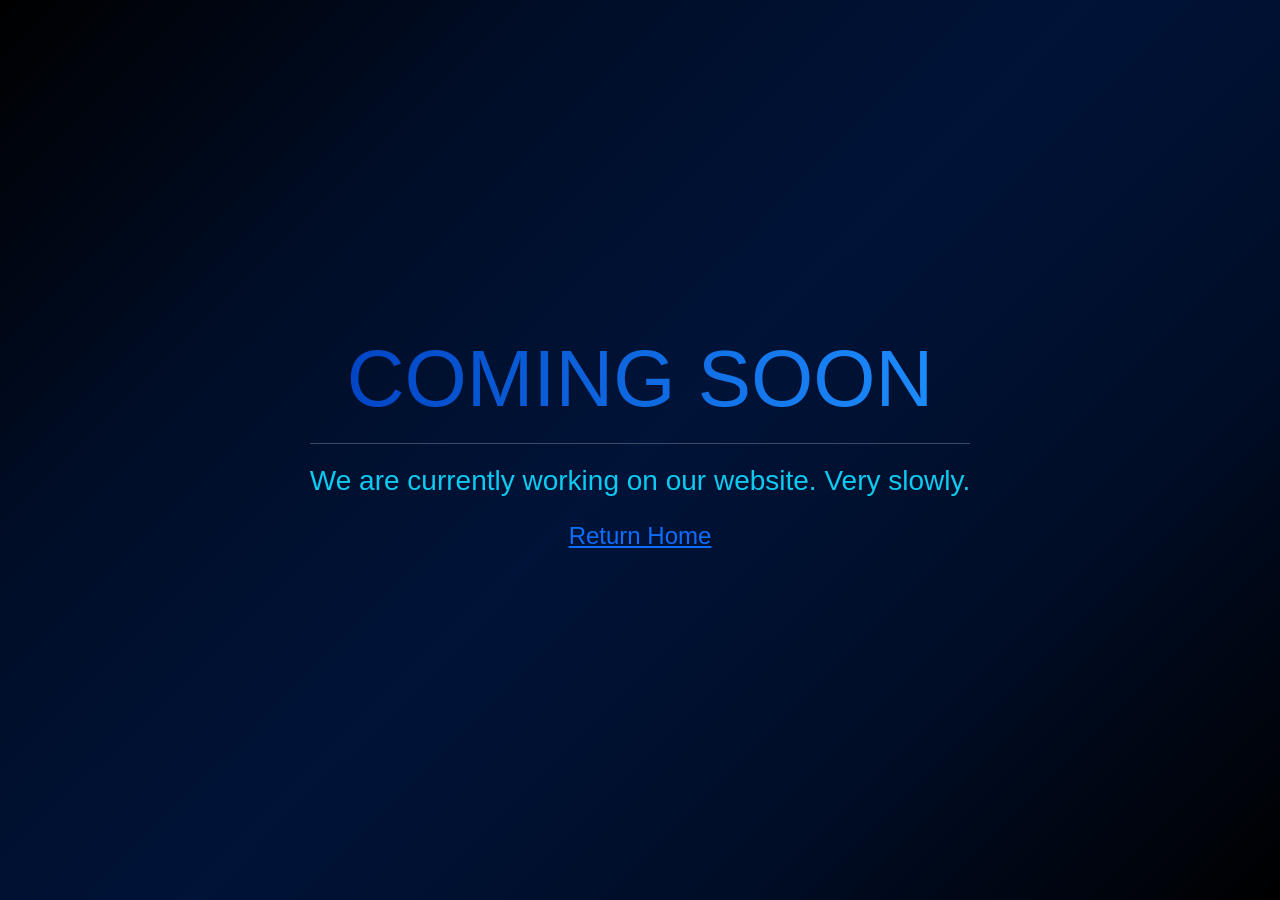
<file: public/coming-soon.html>
<!doctype html>
<html lang="en">
  <head>
    <meta charset="utf-8" />
    <title>Coming Soon</title>
    <link
      rel="icon"
      type="image/svg+xml"
      href="../favicon.svg" />
    <link
      href="https://cdn.jsdelivr.net/npm/bootstrap@5.3.8/dist/css/bootstrap.min.css"
      rel="stylesheet"
      integrity="sha384-sRIl4kxILFvY47J16cr9ZwB07vP4J8+LH7qKQnuqkuIAvNWLzeN8tE5YBujZqJLB"
      crossorigin="anonymous" />
    <link
      rel="stylesheet"
      href="../styles.css" />
  </head>
  <body>
    <div
      class="container-fluid d-flex align-items-center justify-content-center text-center vw-100 vh-100">
      <div class="middle">
        <h1 class="display-1 gradient-text-noanimate">COMING SOON</h1>
        <hr />
        <p class="fs-3 text-info">
          We are currently working on our website. Very slowly.
        </p>
        <p>
          <a
            class="fs-4"
            href="https://www.neighborhoodnerd21.com/"
            >Return Home</a
          >
        </p>
      </div>
    </div>
    <script
      src="https://cdn.jsdelivr.net/npm/bootstrap@5.3.8/dist/js/bootstrap.bundle.min.js"
      integrity="sha384-FKyoEForCGlyvwx9Hj09JcYn3nv7wiPVlz7YYwJrWVcXK/BmnVDxM+D2scQbITxI"
      crossorigin="anonymous"></script>
  </body>
</html>
</file>
<file: styles.css>
:root {
  --cobalt: rgb(46, 55, 254);
  --cobalt-trans: rgba(46, 55, 254, 0.3);
  --cobalt-trans-80: rgba(46, 55, 254, 0.8);
}

.vt323-regular {
  font-family: "VT323", monospace;
  font-weight: 400;
  font-style: normal;
}

.source-code-pro-light {
  font-family: "Source Code Pro", monospace;
  font-optical-sizing: auto;
  font-weight: 300;
  font-style: normal;
}

.source-code-pro-normal {
  font-family: "Source Code Pro", monospace;
  font-optical-sizing: auto;
  font-weight: 400;
  font-style: normal;
}

.source-code-pro-bold {
  font-family: "Source Code Pro", monospace;
  font-optical-sizing: auto;
  font-weight: 800;
  font-style: normal;
}

.inter-normal {
  font-family: "Inter", sans-serif;
  font-optical-sizing: auto;
  font-weight: 400;
  font-style: normal;
}

.inter-bold {
  font-family: "Inter", sans-serif;
  font-optical-sizing: auto;
  font-weight: 800;
  font-style: normal;
}

.hide-sm {
  display: none;
}

html {
  margin: 0;
  padding: 0;
  background-color: black;
}

body {
  font-family: "Inter", sans-serif;
  font-optical-sizing: auto;
  font-weight: 400;
  font-style: normal;
  background-color: #000d26;
  color: aliceblue;
}

header {
  background-color: #000;
  padding-top: env(safe-area-inset-top);
}

footer {
  min-height: 10dvh;
  padding-bottom: env(safe-area-inset-bottom);
}

h1 {
  font-family: "Inter", sans-serif;
  font-optical-sizing: auto;
  font-weight: 800;
  font-style: normal;
  font-size: 2.5rem;
  color: aliceblue;
}

.text-cobalt {
  color: var(--cobalt);
}

#banner {
  background-image: url("./public/images/banner-sm.webp");
  background-size: cover;
  background-position: center;
  background-repeat: no-repeat;
}

#hero {
    background:
      repeating-linear-gradient(
        135deg,
        transparent,
        transparent 18px,
        rgba(46, 55, 254, 0.15) 19px,
        rgba(46, 55, 254, 0.15) 20px
      ),
      linear-gradient(135deg, #000000 0%, #001338 100%);
}

#hero img {
  width: 70dvw;
  height: auto;
}

#card-block {
  background-color: rgba(0, 0, 0, 0);
}

#profile {
    background:
      repeating-linear-gradient(
        135deg,
        transparent,
        transparent 18px,
        rgba(46, 55, 254, 0.15) 19px,
        rgba(46, 55, 254, 0.15) 20px
      ),
      linear-gradient(135deg, #000000 0%, #001338 100%);
}

.profile-img {
  max-width: 100%;
  height: auto;
}

#foss-hero {
    background:
      repeating-linear-gradient(
        135deg,
        transparent,
        transparent 18px,
        rgba(46, 55, 254, 0.15) 19px,
        rgba(46, 55, 254, 0.15) 20px
      ),
      linear-gradient(135deg, #000000 0%, #001338 100%);
}

.card-text-box {
  background-color: rgba(0, 0, 0, 0.9);
  color: aliceblue;
}

.card {
  background-color: #000;
  color: aliceblue;
}

.card h3 {
  margin-bottom: 1rem;
}

.card-link {
  align-self: end;
}

.text-justify {
  text-align: justify;
}

.text-bg-black {
  background-color: rgba(0, 0, 0, 0.4);
}

.drop-shadow-text {
  text-shadow: 2px 2px 4px rgba(0, 0, 0, 0.5);
}

/* text gradient start */

/* Safe Fallback: Readable default color */
.gradient-text {
  color: #1e90ff;
}

.gradient-text-noanimate {
  color: #1e90ff;
}

/* Enhancements for modern browsers */
@supports (background-clip: text) or (-webkit-background-clip: text) {
  .gradient-text {
    background-image: linear-gradient(90deg, #0041c2, #1e90ff);
    -webkit-background-clip: text;
    background-clip: text;
    -webkit-text-fill-color: transparent;
    color: transparent;
  }

  .gradient-text-noanimate {
    background-image: linear-gradient(90deg, #0041c2, #1e90ff);
    -webkit-background-clip: text;
    background-clip: text;
    -webkit-text-fill-color: transparent;
    color: transparent;
  }

  .gradient-text:hover {
    background-image: linear-gradient(
      90deg,
      #151b54,
      #0041c2,
      #1e90ff,
      #151b54
    );

    background-size: 200% auto;

    -webkit-background-clip: text;
    background-clip: text;
    -webkit-text-fill-color: transparent;
    color: transparent;

    animation: textShimmer 3s linear infinite;
    display: inline-block;
  }
}

@keyframes textShimmer {
  0% {
    background-position: 0% center;
  }
  100% {
    background-position: 200% center;
  }
}

/* text gradient end */

@media screen and (min-width: 768px) {
  body {
    background: linear-gradient(
      135deg,
      #000000 0%,
      #000d26 25%,
      #001338 50%,
      #000d26 75%,
      #000000 100%
    );
    background-attachment: fixed;
  }

  .hide-sm {
    display: inline-block;
  }

  h1 {
    font-size: 3rem;
  }

  .ang {
    color: #0dcaf0;
  }

  #banner {
    background-image: url("./public/images/banner.webp");
    background-size: cover;
    background-position: center;
    background-repeat: no-repeat;
    background-attachment: fixed;
  }

  .text-justify {
    text-align: justify;
  }

  .pinstripe-gradient {
    background:
      repeating-linear-gradient(
        90deg,
        transparent,
        transparent 18px,
        rgba(46, 55, 254, 0.3) 18px,
        rgba(46, 55, 254, 0.3) 20px
      ),
      linear-gradient(135deg, #000000 0%, #001338 100%);
  }

  .card-bounce:hover {
    transform: translateY(-5px);
    border: 1px solid var(--cobalt-trans-80);
  }
}

@media screen and (min-width: 1200px) {
  h1 {
    font-size: 5rem;
  }

  #hero img {
    width: auto;
    height: 30dvh;
  }
}
</file>
